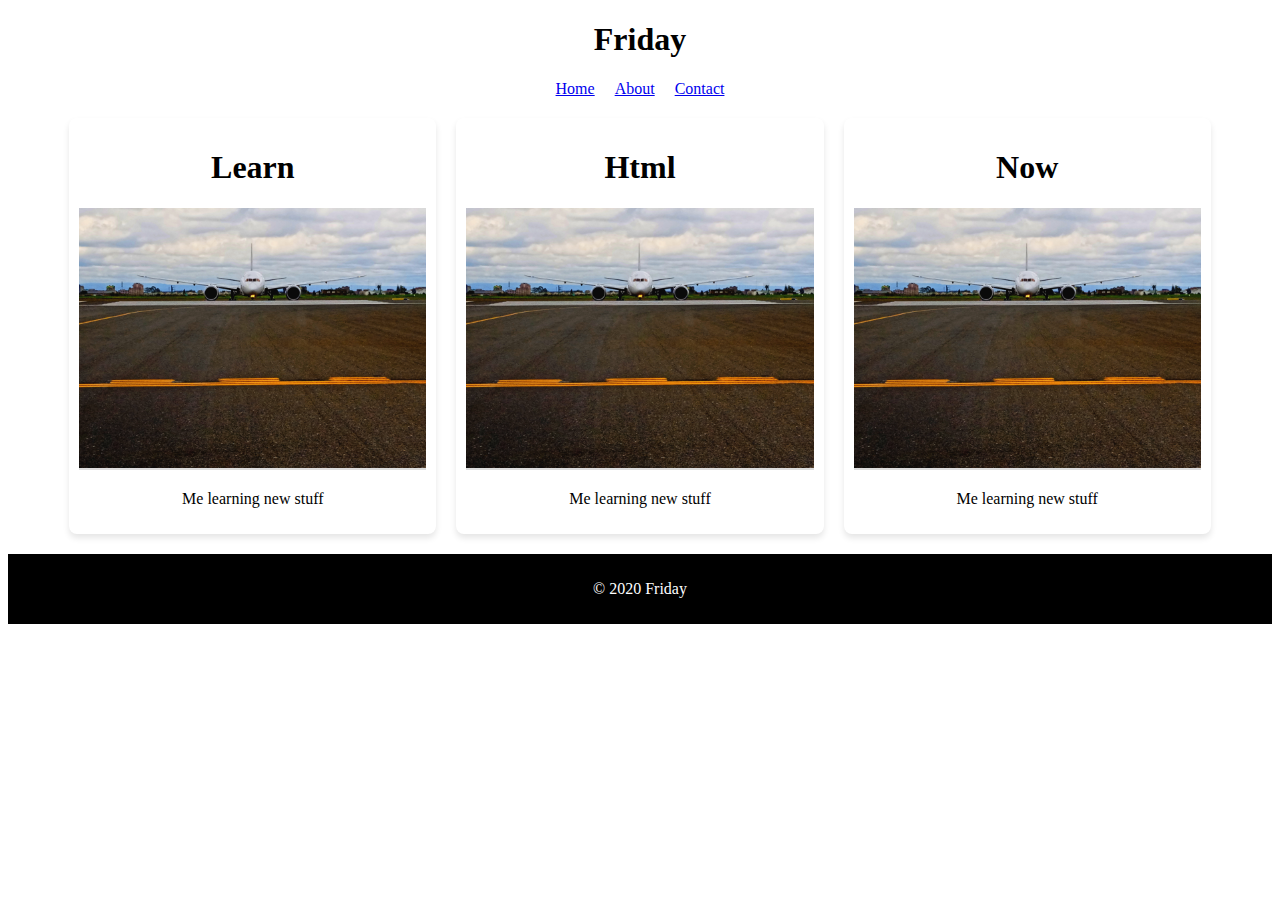
<file: Friday/Index.html>
<!DOCTYPE html>
<html lang="en">
  <head>
    <meta charset="UTF-8">
    <title>Friday</title>
    <link rel="stylesheet" href="styles.css">
  </head>
<body>
    <header>
        <h1>Friday</h1>
    <nav>
        <ul>
            <li><a href="index.html">Home</a></li>
            <li><a href="about.html">About</a></li>
            <li><a href="contact.html">Contact</a></li>
        </ul>
    </nav>
    </header>
    <div class="container">
      <div class="row">
        <div class="col-4">
          <div class="card">
            <h1>Learn</h1>
            <img src="IMG_20231115_081039.jpg">
            <p>Me learning new stuff</p>
          </div>         
        </div>
        <div class="col-4">
          <div class="card">
            <h1>Html</h1>
            <img src="IMG_20231115_081039.jpg">
            <p>Me learning new stuff</p>
          </div>
        </div>
        <div class="col-4">
          <div class="card">
            <h1>Now</h1>
            <img src="IMG_20231115_081039.jpg">
            <p>Me learning new stuff</p>
          </div>
        </div>
      </div>
    </div>
    <footer>
        <p>&copy; 2020 Friday</p>
    </footer>
</body>

</html>
</file>
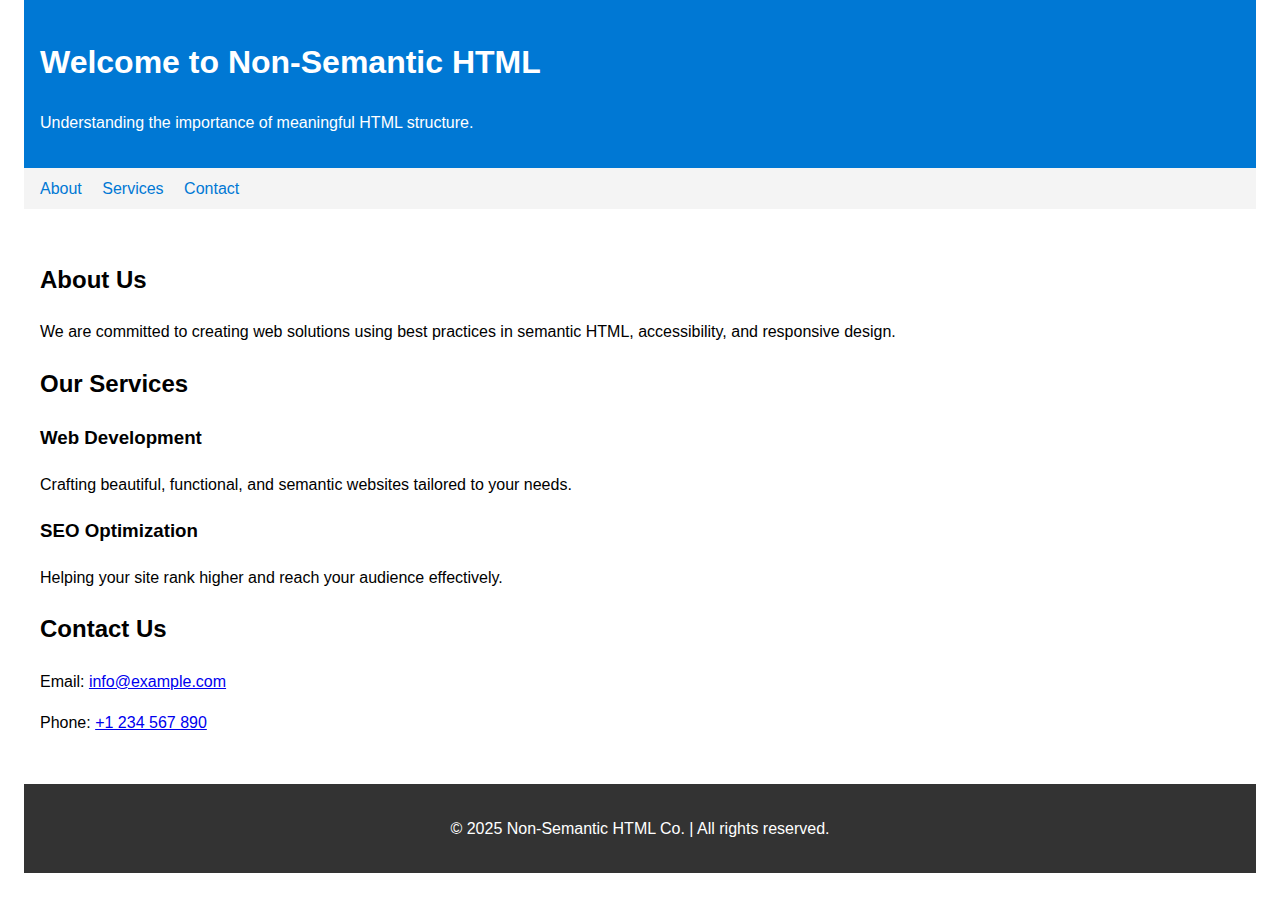
<file: Notsemantic.html>
<!DOCTYPE html>
<html lang="en">
<head>
    <meta charset="UTF-8">
    <meta name="viewport" content="width=device-width, initial-scale=1.0">
    <title>Non-Semantic HTML Example</title>
    <style>
        body {
            font-family: Arial, sans-serif;
            line-height: 1.6;
            margin: 0;
            padding: 0;
        }
        .header, .nav, .main, .footer {
            padding: 1rem;
            margin: 0 auto;
            max-width: 1200px;
        }
        .header {
            background: #0078d4;
            color: #fff;
        }
        .nav {
            background: #f4f4f4;
            padding: 0.5rem 1rem;
        }
        .nav a {
            margin-right: 1rem;
            text-decoration: none;
            color: #0078d4;
        }
        .main {
            padding: 2rem 0;
        }
        .footer {
            background: #333;
            color: #fff;
            text-align: center;
            padding: 1rem;
        }
    </style>
</head>
<body>

<div class="header">
    <h1>Welcome to Non-Semantic HTML</h1>
    <p>Understanding the importance of meaningful HTML structure.</p>
</div>

<div class="nav">
    <a href="#about">About</a>
    <a href="#services">Services</a>
    <a href="#contact">Contact</a>
</div>

<div class="main">
    <div id="about">
        <h2>About Us</h2>
        <p>We are committed to creating web solutions using best practices in semantic HTML, accessibility, and responsive design.</p>
    </div>

    <div id="services">
        <h2>Our Services</h2>
        <div>
            <h3>Web Development</h3>
            <p>Crafting beautiful, functional, and semantic websites tailored to your needs.</p>
        </div>
        <div>
            <h3>SEO Optimization</h3>
            <p>Helping your site rank higher and reach your audience effectively.</p>
        </div>
    </div>

    <div id="contact">
        <h2>Contact Us</h2>
        <p>Email: <a href="mailto:info@example.com">info@example.com</a></p>
        <p>Phone: <a href="tel:+1234567890">+1 234 567 890</a></p>
    </div>
</div>

<div class="footer">
    <p>&copy; 2025 Non-Semantic HTML Co. | All rights reserved.</p>
</div>

</body>
</html>
</file>
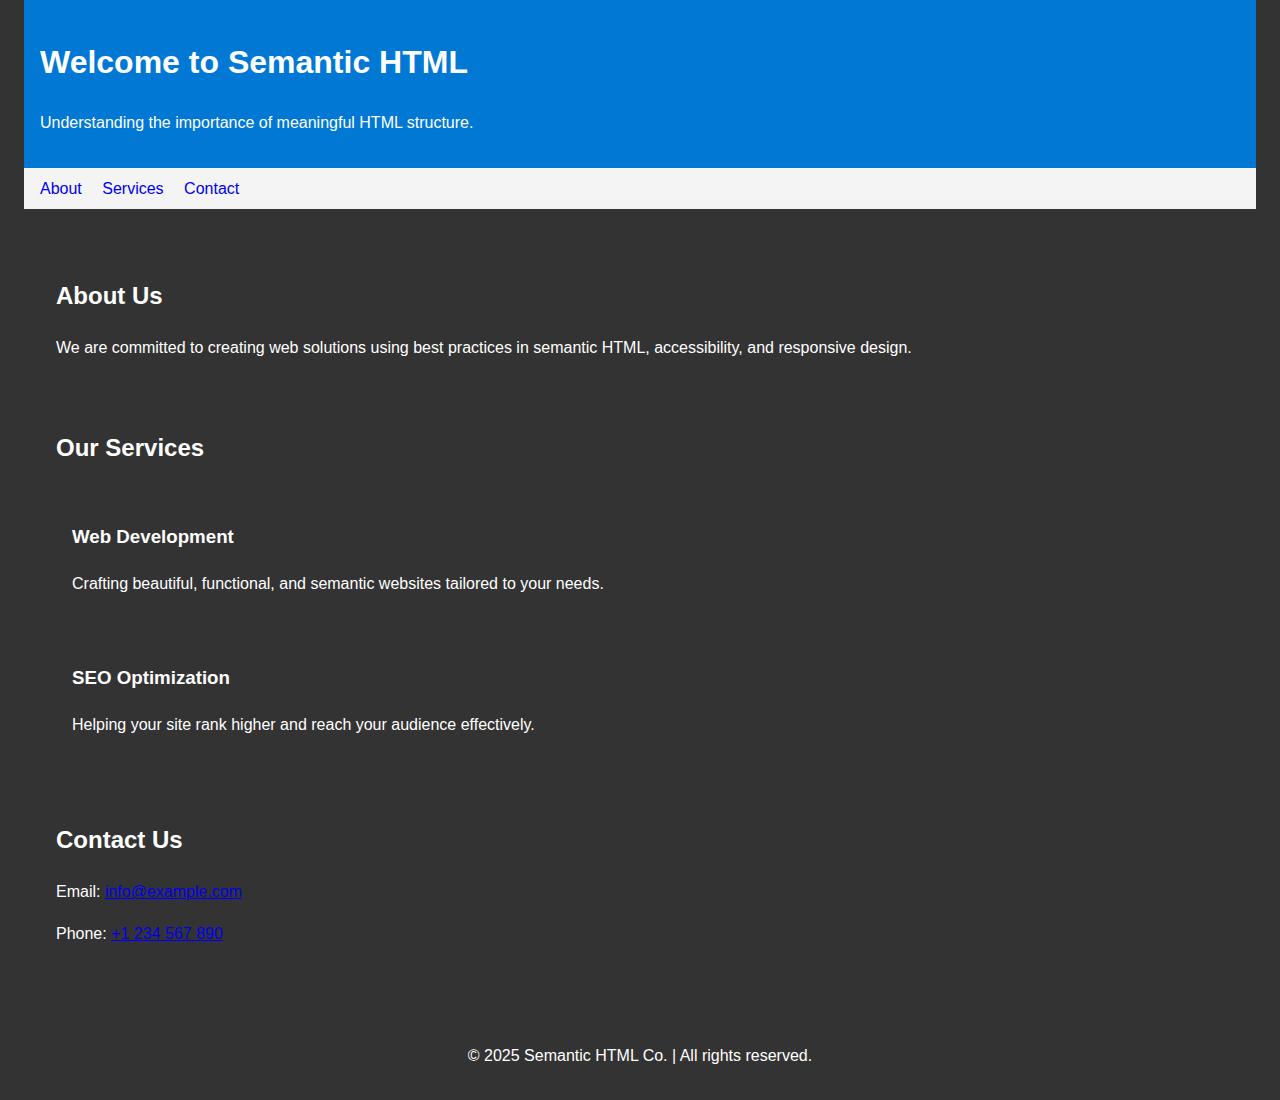
<file: Semantic.html>
<!DOCTYPE html>
<html lang="en">
<head>
    <meta charset="UTF-8">
    <meta name="viewport" content="width=device-width, initial-scale=1.0">
    <title>My Semantic HTML</title>
    <style>
        body {
            font-family: Arial, sans-serif;
            line-height: 1.6;
            margin: 0;
            padding: 0;
            background-color: #333;
            color: white;
                  }
        header, nav, main, section, article, footer {
            padding: 1rem;
            margin: 0 auto;
            max-width: 1200px;
        }
        header {
            background: #0078d4;
            color: #fff;
        }
        nav {
            background: #f4f4f4;
            padding: 0.5rem 1rem;
        }
        nav a {
            margin-right: 1rem;
            text-decoration: none;
            color: #white;
        }
        main {
            padding: 2rem 0;
        }
        footer {
            background: #333;
            color: #fff;
            text-align: center;
            padding: 1rem;
        }
    </style>
</head>
<body>

<header>
    <h1>Welcome to Semantic HTML</h1>
    <p>Understanding the importance of meaningful HTML structure.</p>
</header>

<nav>
    <a href="#about">About</a>
    <a href="#services">Services</a>
    <a href="#contact">Contact</a>
</nav>

<main>
    <section id="about">
        <h2>About Us</h2>
        <p>We are committed to creating web solutions using best practices in semantic HTML, accessibility, and responsive design.</p>
    </section>

    <section id="services">
        <h2>Our Services</h2>
        <article>
            <h3>Web Development</h3>
            <p>Crafting beautiful, functional, and semantic websites tailored to your needs.</p>
        </article>
        <article>
            <h3>SEO Optimization</h3>
            <p>Helping your site rank higher and reach your audience effectively.</p>
        </article>
    </section>

    <section id="contact">
        <h2>Contact Us</h2>
        <p>Email: <a href="killcoder1@yahoo.com">info@example.com</a></p>
        <p>Phone: <a href="tel:+254790190406">+1 234 567 890</a></p>
    </section>
</main>

<footer>
    <p>&copy; 2025 Semantic HTML Co. | All rights reserved.</p>
</footer>

</body>
</html>
</file>
<file: Friday/styles.css>
.body {
  background-color: white;
  font-family: Arial, sans-serif;
  margin: 0;
  padding: 0;
  box-sizing: border-box;
}
header {
  background-color: white;
  color: black;
  text-align: center;
  padding: 1rem o;
}
.container {
  padding: 20px;
  }
  .row {
    display: flex;
    flex-wrap: wrap;
    justify-content: center;
    gap: 20px;
  }
  .col-4 {
    flex: 1 1 30%;
    max-width: 30%;
  }
  .card {
    background-color: white;
    border-radius: 8px;
    overflow: hidden;
    box-shadow: 0 4px 6px rgba(0, 0, 0, 0.1);
    padding: 10px;
    text-align: center;
  }
  .card img {
    width: 100%;
    height: 100%;
    object-fit: cover;
    border-bottom: 2px solid #ddd
  }

  footer{
    background-color: black;
    color: white;
    text-align: center;
    padding: 10px;
    position: relative;
  }
  nav ul {
    list-style-type: none;
    margin: 0;
    padding: 0;
    display: flex;
    justify-content: center;
    gap: 20px;
  }
</file>
